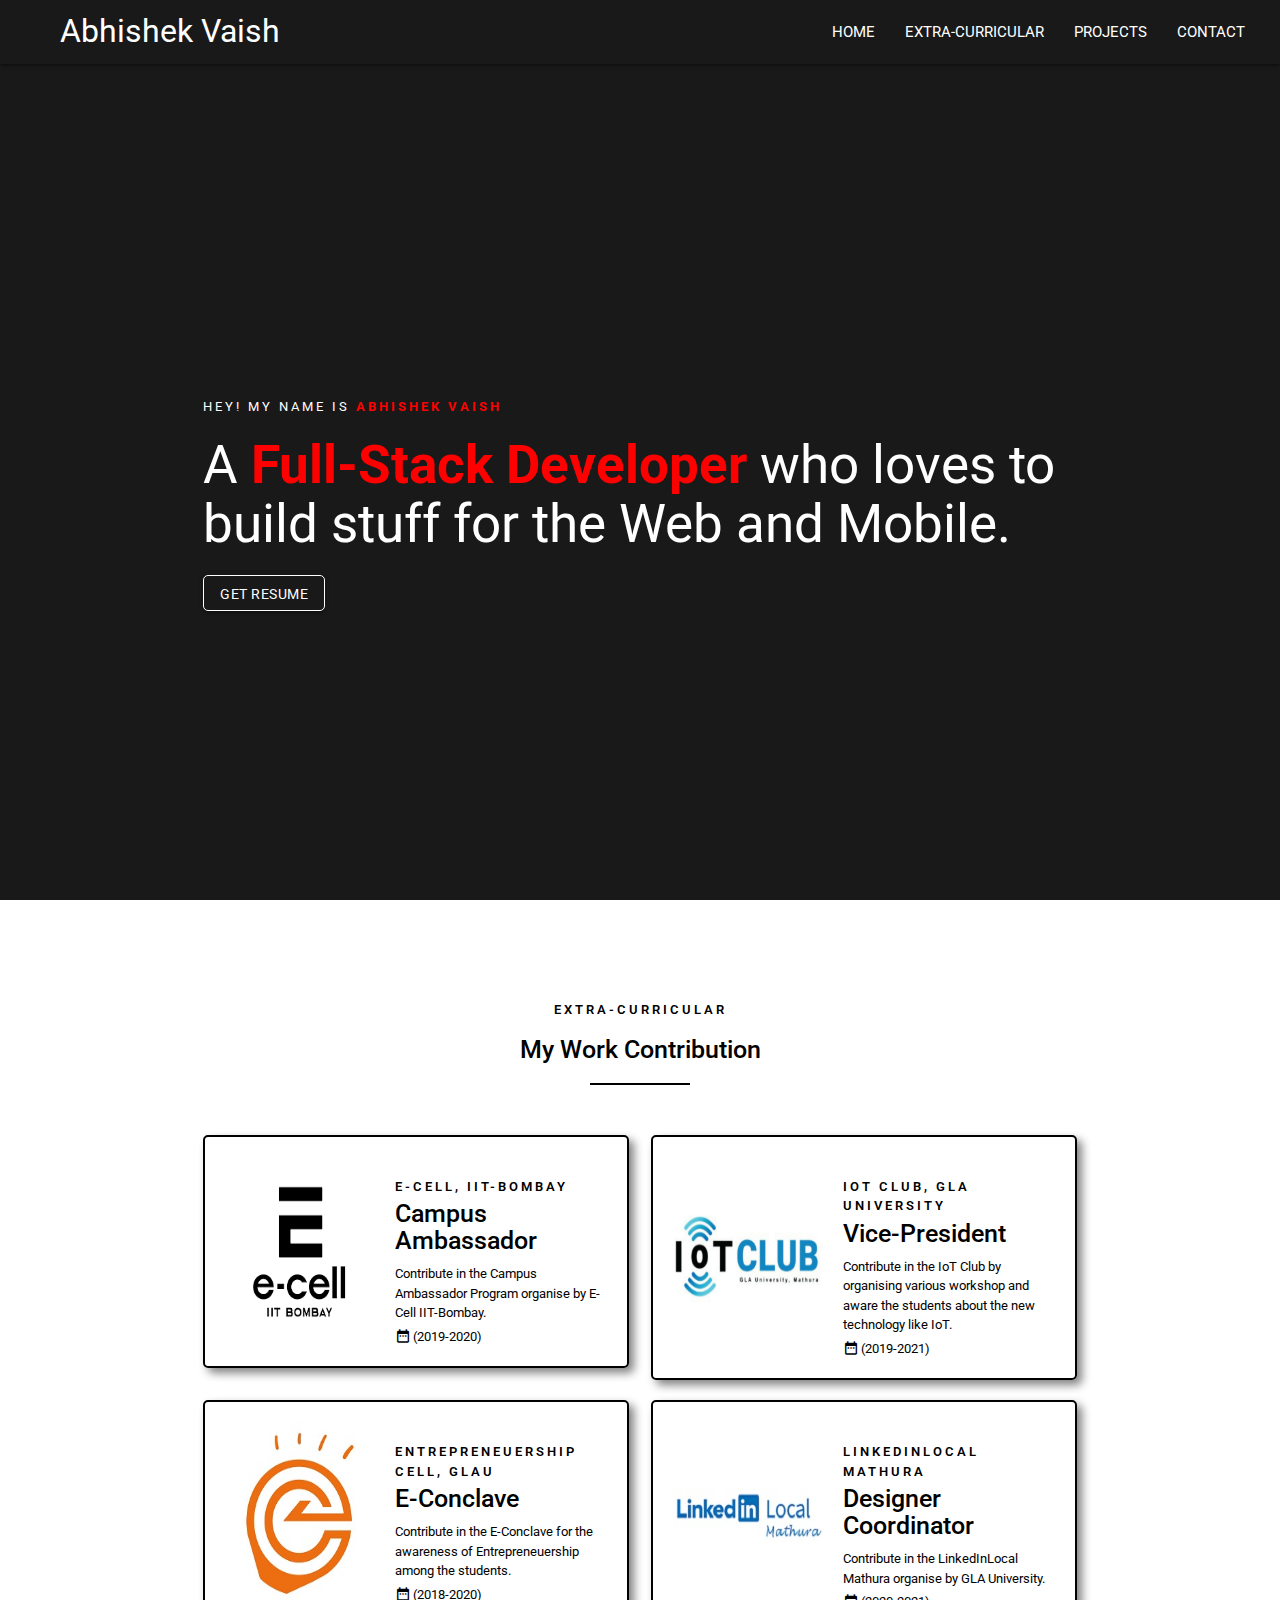
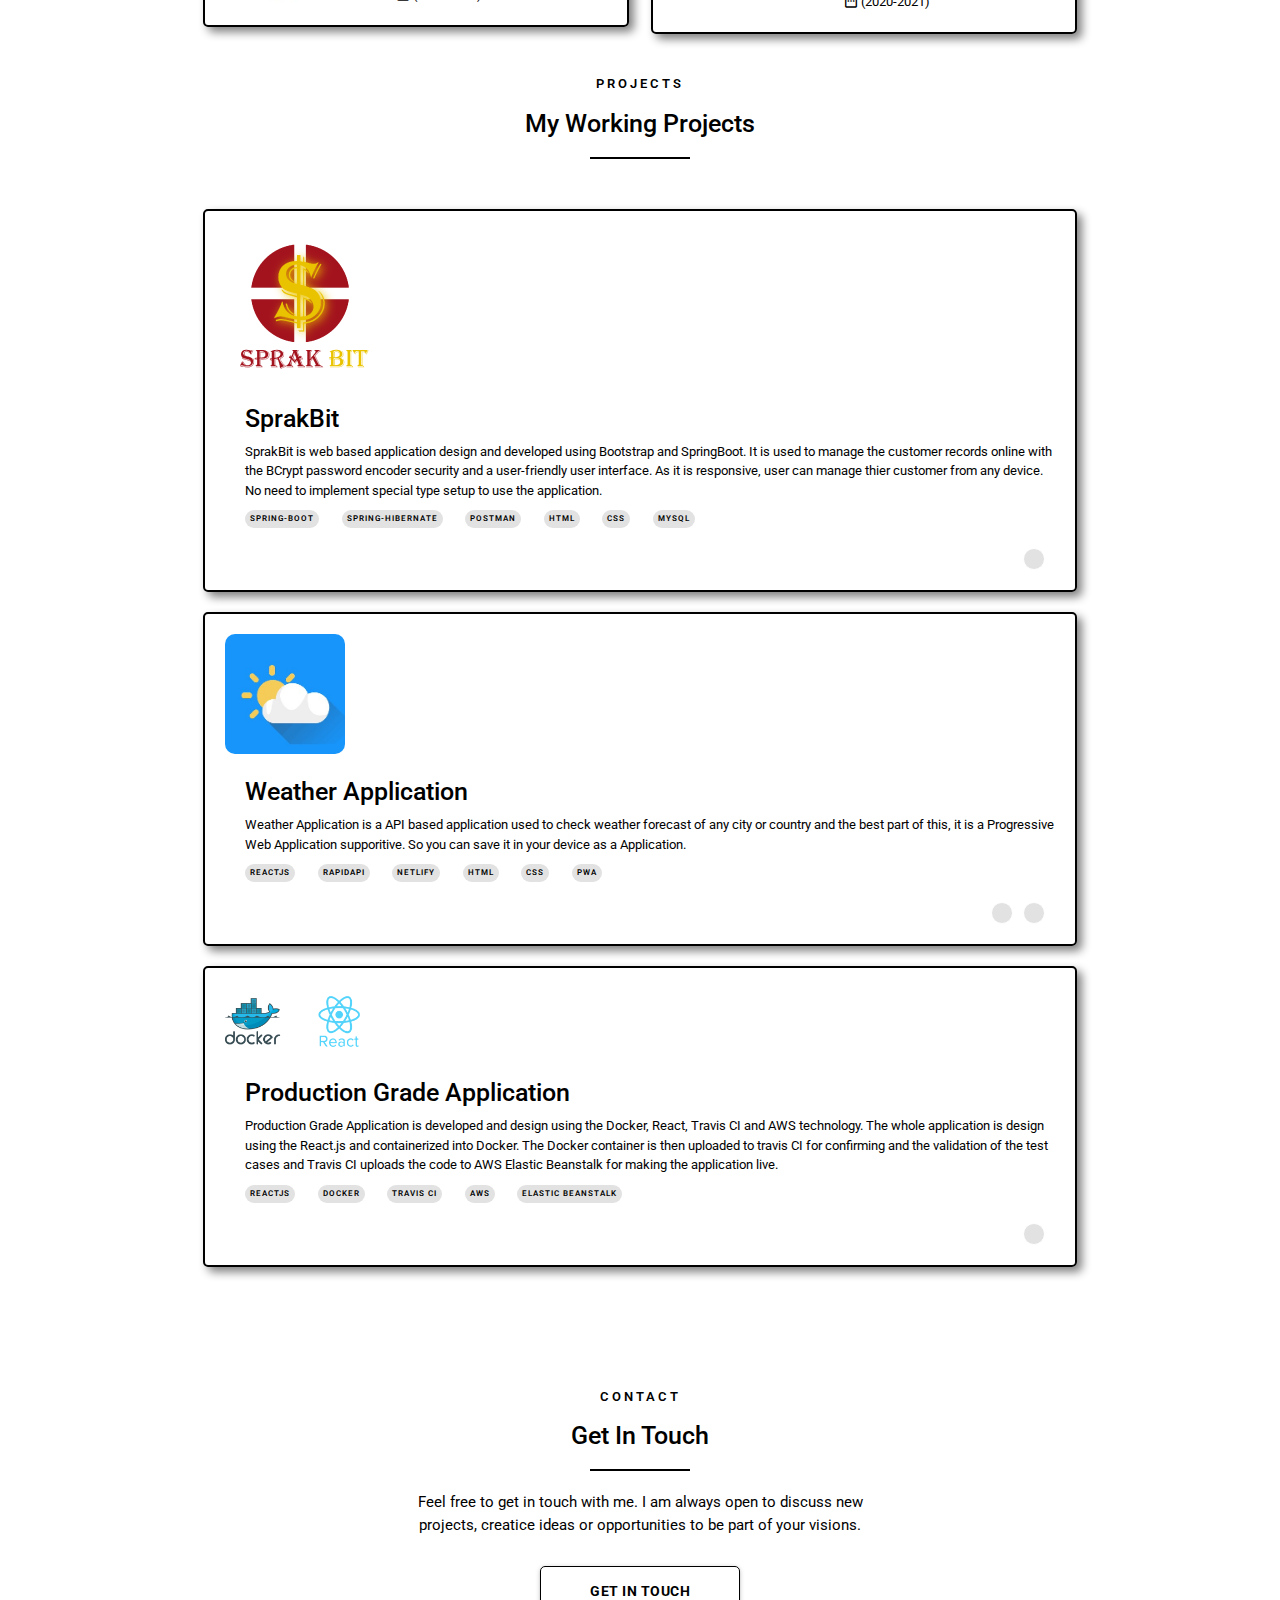
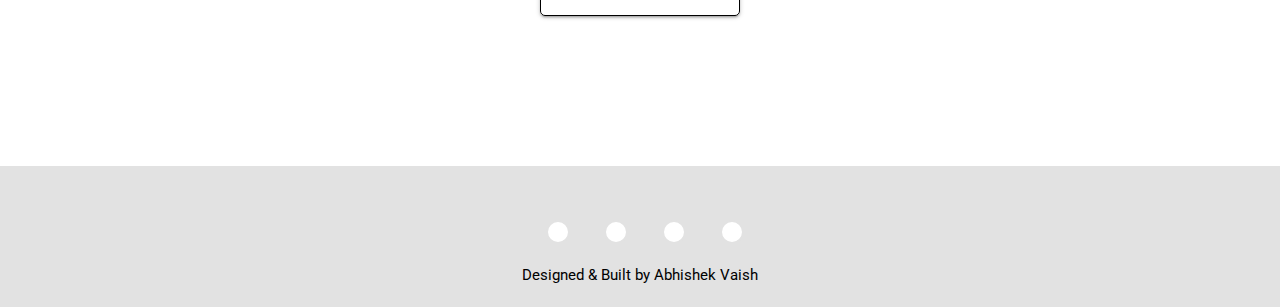
<file: index.htm>
<!DOCTYPE html>
  <html>
    <head>
      <!--Import Google Icon Font-->
      <link href="https://fonts.googleapis.com/icon?family=Material+Icons" rel="stylesheet">
      <link href="https://fonts.googleapis.com/css2?family=Roboto&display=swap" rel="stylesheet">
      <!-- Compiled and minified CSS -->
      <link rel="stylesheet" href="https://cdnjs.cloudflare.com/ajax/libs/materialize/1.0.0/css/materialize.min.css">
      <!--Let browser know website is optimized for mobile-->
      <meta name="viewport" content="width=device-width, initial-scale=1.0"/>
      <!-- Animate.css cdn -->
      <link rel="stylesheet" href="https://cdnjs.cloudflare.com/ajax/libs/animate.css/4.0.0/animate.min.css"/>
      <link rel="stylesheet" href="https://unpkg.com/aos@next/dist/aos.css" />

      <link rel="stylesheet" href="https://use.fontawesome.com/releases/v5.14.0/css/all.css" integrity="sha384-HzLeBuhoNPvSl5KYnjx0BT+WB0QEEqLprO+NBkkk5gbc67FTaL7XIGa2w1L0Xbgc" crossorigin="anonymous">
      <link type="text/css" rel="stylesheet" href="style.css">
      <title>Abhishek Vaish</title>
    </head>

    <body>
    <div id="main-page">
        <nav>
          <div class="nav-wrapper">
            <a href="#" class="brand-logo">Abhishek Vaish</a>
            <ul id="nav-mobile" class="right hide-on-med-and-down">
              <li><a href="#main">Home</a></li>
              <li><a href="#extra-curricular">Extra-Curricular</a></li>
              <li><a href="#projects">Projects</a></li>
              <li><a href="#contact">Contact</a></li>
            </ul>
          <a href="#" data-target="slide-out" class="sidenav-trigger"><i class="menu"><img src="/image/menu.svg"></i></a>
          </div>
        </nav>
        <ul id="slide-out" class="sidenav">
          <div class="topics">
            <li><a href="#main" ><i class="fas fa-home"></i>Home</a></li>
            <li><a href="#extra-curricular"><i class="fas fa-snowboarding"></i>Extra-Curricular</a></li>
            <li><a href="#projects"><i class="fas fa-project-diagram"></i>Projects</a></li>
            <li><a href="#contact"><i class="fas fa-address-book"></i>Contact</a></li>
            <!-- <li><a class="resume"><form method='get' action='https://github.com/abhishekv5055/abhishekv5055.github.io/raw/master/file/ABHISHEK%20VAISH.pdf'><i class="fas fa-file"></i>Get Resume</form></a></li> -->
          </div>
          <div class="side-footer">
            <div class="social-icons">
              <a href="https://www.github.com/abhishekv5055"><button class="github-f github fab fa-github"></button></a>
              <a href="https://www.linkedin.com/in/abhishek-vaish/"><button class="github-f linkedin fab fa-linkedin"></button></a>
              <a href="https://www.instagram.com/vaish.21/"><button class="github-f instagram fab fa-instagram"></button></a>
              <form action="mailto: abhishekv5055@gmail.com" method="POST" style="display: inline;">
                <button class="github-f email fas fa-envelope"></button>
              </form>
              <!-- <button class="github-f fab fa-github"></button> -->
            </div>
            <p style="color: black;">Designed with Materialize</p>
          </div>
        </ul>
      
      <div class="main">
        <div class="container content">
            <div class="row">
              <div class="col l12 m12 s12">
                <p>Hey! My Name is <span class="red-block">Abhishek Vaish</span></p>
                <h2>A <span class="red-block">Full-Stack Developer</span> who loves to build stuff for the Web and Mobile.</h2>
                <form type="get" action="https://github.com/abhishekv5055/abhishekv5055.github.io/raw/master/file/ABHISHEK%20VAISH.pdf">
                  <button type='submit' class="waves-effect waves-light btn">Get Resume</button>
                </form>
              </div>
            </div> 
        </div>
      </div>
    </div>

    <div id="extra-curricular">
      <div class="heading">
        <p>Extra-Curricular</p>
        <h5>My Work Contribution</h5>
        <div class="header"></div>
      </div>
      <div class="contribution container">
        <div class="row">
          <div class="col l6 s12">
            <div class="ecell-iit">
              <img src="image/download.png" alt="logo">
              <div class="content-ecell">
                <p class="organization">E-Cell, IIT-Bombay</p>
                <h5>Campus Ambassador</h5>
                <p class="details">Contribute in the Campus Ambassador Program organise by E-Cell IIT-Bombay.</p>
                <div class="date">
                  <i class="material-icons">date_range</i>
                  <p>(2019-2020)</p>
                </div>
              </div>
            </div>
          </div>

          <div class="col l6 s12">
            <div class="ecell-iit">
              <img src="image/PicsArt_07-24-04.51.44.jpg" alt="logo">
              <div class="content-ecell">
                <p class="organization">iot club, gla university</p>
                <h5>Vice-President</h5>
                <p class="details">Contribute in the IoT Club by organising various workshop and aware the students about the new technology like IoT.</p>
                <div class="date">
                  <i class="material-icons">date_range</i>
                  <p>(2019-2021)</p>
                </div>
              </div>
            </div>
          </div>

          <div class="col l6 s12">
            <div class="ecell-iit">
              <img src="image/PicsArt_07-24-05.16.49.jpg" alt="logo">
              <div class="content-ecell">
                <p class="organization">Entrepreneuership cell, glau</p>
                <h5>E-Conclave</h5>
                <p class="details">Contribute in the E-Conclave for the awareness of Entrepreneuership among the students.</p>
                <div class="date">
                  <i class="material-icons">date_range</i>
                  <p>(2018-2020)</p>
                </div>
              </div>
            </div>
          </div>
          <div class="col l6 s12">
            <div class="ecell-iit">
              <img src="image/PicsArt_07-24-04.46.25.jpg" alt="logo">
              <div class="content-ecell">
                <p class="organization">LinkedInLocal Mathura</p>
                <h5>Designer Coordinator</h5>
                <p class="details">Contribute in the LinkedInLocal Mathura organise by GLA University.</p>
                <div class="date">
                  <i class="material-icons">date_range</i>
                  <p>(2020-2021)</p>
                </div>
              </div>
            </div>
          </div>
        </div>
      </div>
    </div>

    <!-- <div id="extra-curricular">
      <div class="heading">
        <p>Education</p>
        <h5>My Alma-Matter and College</h5>
        <div class="header"></div>
      </div>
      <div class="contribution container">
        <div class="row">
          <div class="col l6 s12">
            <div class="gla-university">
              <img style="width: 150px" src="image/2355_logo.png" alt="logo">
              <div class="content-glau">
                <p class="organization-glau">GLA University, Mathura</p>
                <h6>Computer-Science & Engineering</h6>
                <p class="details">Specialization - IoT (IBM)</p>
                <div class="date">
                  <i class="material-icons">date_range</i>
                  <p>(2018-2022)</p>
                </div>
              </div>
            </div>
          </div>
          <div class="col l6 s12">
            <div class="gla-university">
              <img style="width: 150px" src="image/2355_logo.png" alt="logo">
              <div class="content-glau">
                <p class="organization-glau">DMA-III, Rampur</p>
                <h6>10<sup class="sup">th</sup> - 12<sup class="sup">th</sup></h6>
                <br>
                <div class="date">
                  <i class="material-icons">date_range</i>
                  <p>(2004-2018)</p>
                </div>
              </div>
            </div>
          </div>
        </div>
      </div>
    </div> -->


    <div id="projects">
      <div class="heading">
        <p>Projects</p>
        <h5>My Working Projects</h5>
        <div class="header"></div>
      </div>
      <div class="contribution container">
        <div class="row">
          <div class="col l12 s12">
            <div class="smart-bit">
              <img src="image/smartbit.png" alt="logo">
              <div class="content-ecell">
                <h5>SprakBit</h5>
                <p class="details">SprakBit is web based application design and developed using Bootstrap and SpringBoot. It is used to manage the customer records online with the BCrypt password encoder security and a user-friendly user interface. As it is responsive, user can manage thier customer from any device. No need to implement special type setup to use the application.</p>
                <div class="row">
                  <div class="col lg-4">
                    <div class="organization-project">
                      Spring-Boot
                    </div>
                  </div>
                  <div class="col lg-4">
                    <div class="organization-project">
                      Spring-Hibernate
                    </div>
                  </div>
                  <div class="col lg-4">
                    <div class="organization-project">
                       Postman 
                    </div>
                  </div>
                  <div class="col lg-6">
                    <div class="organization-project">
                      HTML
                    </div>
                  </div>
                  <div class="col lg-4">
                    <div class="organization-project">
                      CSS
                    </div>
                  </div>
                  <div class="col lg-4">
                    <div class="organization-project">
                      MYSQL
                    </div>
                  </div> 
                </div> 
                <div class="button">
                  <button class="github fab fa-github" onclick="window.location.href='https://github.com/abhishekv5055/SprakBit';"></button>
                </div>
              </div>
            </div>
          </div>
          <div class="col l12 s12">
            <div class="smart-bit">
              <img class="weather-app" style="width: 120px" src="image/images.jpg" alt="logo">
              <div class="content-ecell">
                <h5>Weather Application</h5>
                <p class="details">Weather Application is a API based application used to check weather forecast of any city or country and the best part of this, it is a Progressive Web Application supporitive. So you can save it in your device as a Application.</p>
                <div class="row">
                  <div class="col lg-4">
                    <div class="organization-project">
                      ReactJs
                    </div>
                  </div>
                  <div class="col lg-4">
                    <div class="organization-project">
                      RapidApi
                    </div>
                  </div>
                  <div class="col lg-4">
                    <div class="organization-project">
                       NEtlify 
                    </div>
                  </div>
                  <div class="col lg-6">
                    <div class="organization-project">
                      HTML
                    </div>
                  </div>
                  <div class="col lg-4">
                    <div class="organization-project">
                      CSS
                    </div>
                  </div>
                  <div class="col lg-4">
                    <div class="organization-project">
                      pwa
                    </div>
                  </div>
                </div> 
                <div class="button">
                  <button class="github fab fa-github" onclick="window.location.href='https://github.com/abhishekv5055/weather-application';"></button>
                  <button class="link fas fa-external-link-alt" onclick="window.location.href='https://modest-morse-43d5e8.netlify.app/';" ></button>
                </div>
              </div>
            </div>
          </div>
          <div class="col l12 s12">
            <div class="smart-bit">
              <img class="weather-app docker" src="image/docker.png" alt="logo">
              <div class="content-ecell">
                <h5>Production Grade Application</h5>
                <p class="details">Production Grade Application is developed and design using the Docker, React, Travis CI and AWS technology. The whole application is design using the React.js and containerized into Docker. The Docker container is then uploaded to travis CI for confirming and the validation of the test cases and Travis CI uploads the code to AWS Elastic Beanstalk for making the application live.</p>
                <div class="row">
                  <div class="col lg-4">
                    <div class="organization-project">
                      ReactJs
                    </div>
                  </div>
                  <div class="col lg-4">
                    <div class="organization-project">
                      Docker
                    </div>
                  </div>
                  <div class="col lg-4">
                    <div class="organization-project">
                       Travis CI
                    </div>
                  </div>
                  <div class="col lg-6">
                    <div class="organization-project">
                      AWS
                    </div>
                  </div>
                  <div class="col lg-4">
                    <div class="organization-project">
                      Elastic Beanstalk
                    </div>
                  </div>
                </div> 
                <div class="button">
                  <button class="github fab fa-github" onclick="window.location.href='https://github.com/abhishekv5055/docker-react';"></button>
                </div>
              </div>
            </div>
          </div>
        </div>
      </div>
    </div>


    <div id="contact">
      <div class="container">
        <div class="heading-contact">
          <p>Contact</p>
          <h5>Get In Touch</h5>
          <div class="header"></div>
        </div>
        <div class="contact-content">
          <div class="lines">
            <p>Feel free to get in touch with me. I am always open to discuss new projects, creatice ideas or opportunities to be part of your visions.</p>
          </div>
          <form action="mailto: abhishekv5055@gmail.com" method="POST">
            <button class="btn contact">Get in Touch</button>
          </form>
        </div>
      </div>



    </div>

    <footer>
      <div class="container">
        <div class="footer-content">
          <div class="social-icons">
            <a href="https://www.github.com/abhishekv5055"><button class="github-f github fab fa-github"></button></a>
            <a href="https://www.linkedin.com/in/abhishek-vaish/"><button class="github-f linkedin fab fa-linkedin"></button></a>
            <a href="https://www.instagram.com/vaish.21/"><button class="github-f instagram fab fa-instagram"></button></a>
            <form action="mailto: abhishekv5055@gmail.com" method="POST" style="display:inline">
              <button class="github-f email fas fa-envelope"></button>
            </form>
            <!-- <button class="github-f fab fa-github"></button> -->
          </div>
          <div class="copyright">
            <p>Designed & Built by Abhishek Vaish</p>
          </div>
        </div>
      </div>
    </footer>





      <script src = "//cdnjs.cloudflare.com/ajax/libs/jquery/3.5.1/jquery.min.js"></script>
      <script src="https://cdnjs.cloudflare.com/ajax/libs/materialize/1.0.0/js/materialize.min.js"></script>
      <script src="../js/material.js"></script>
    </body>
  </html>
</file>
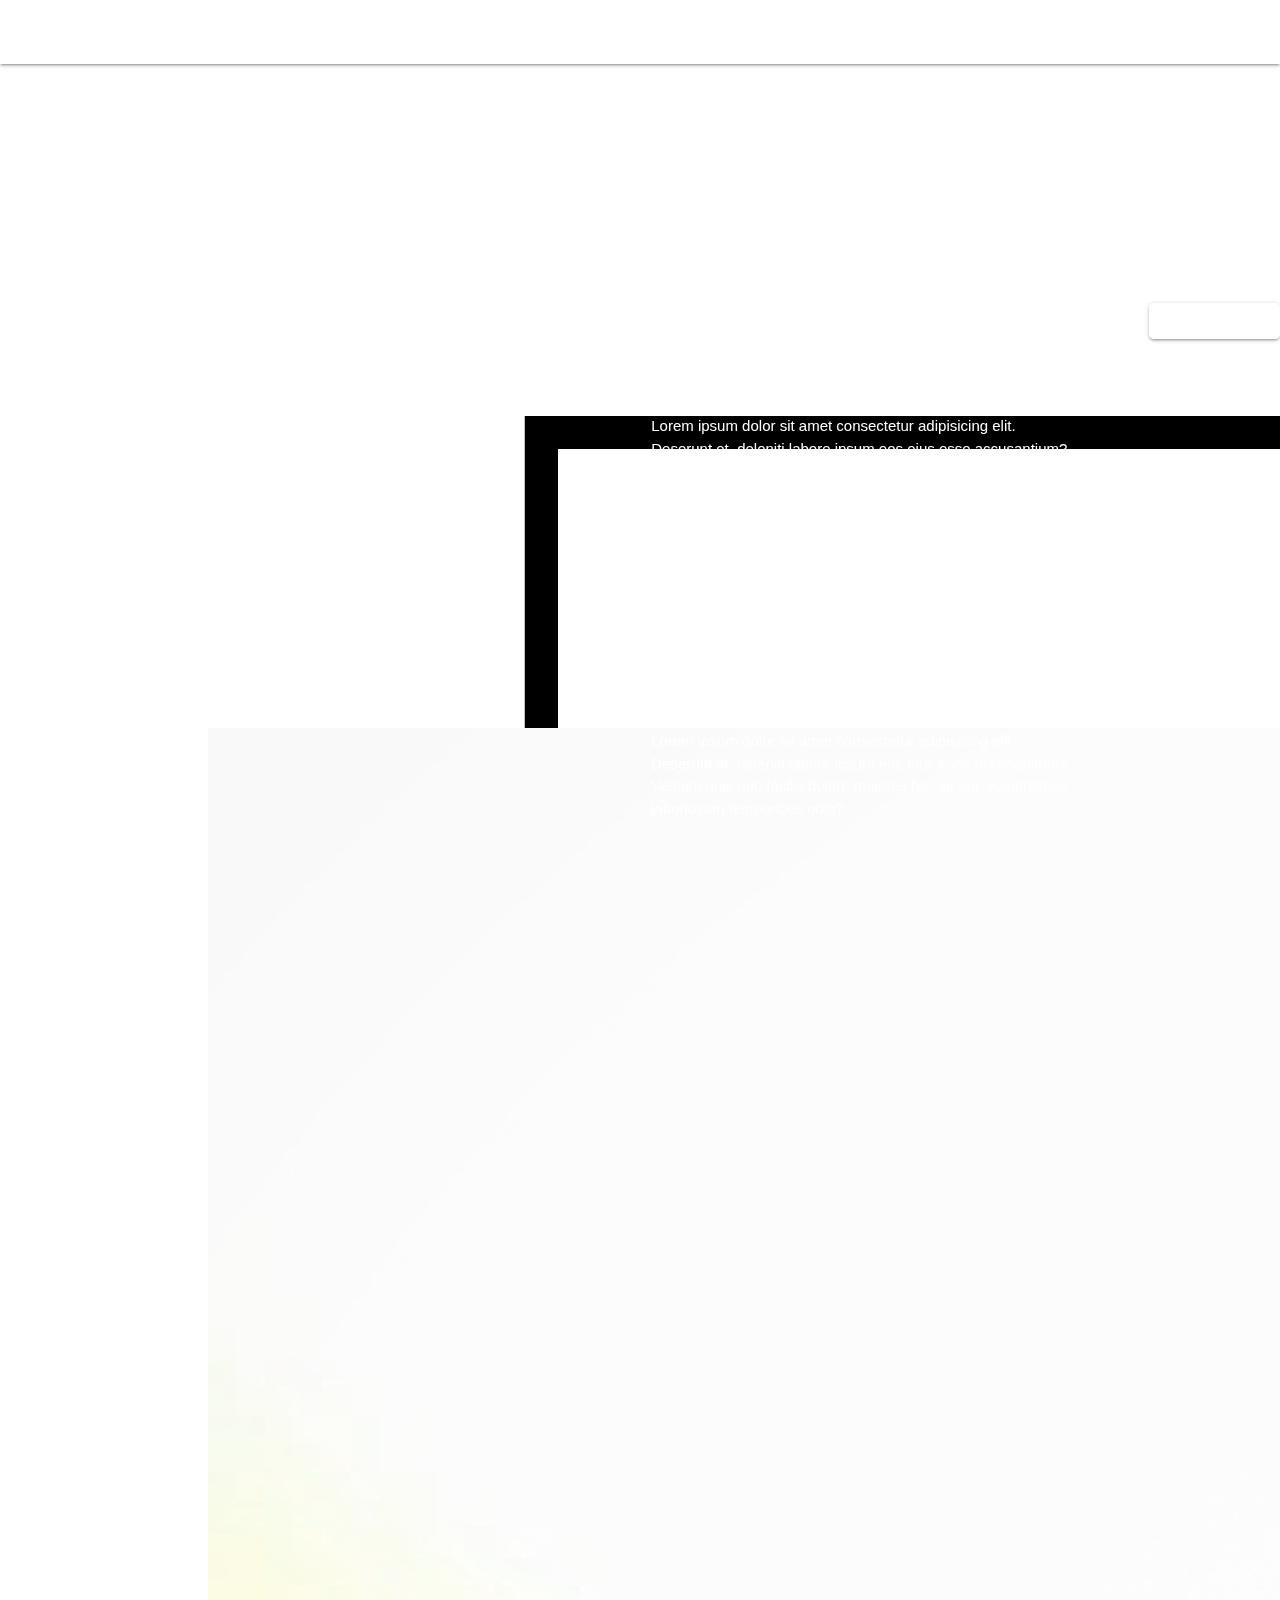
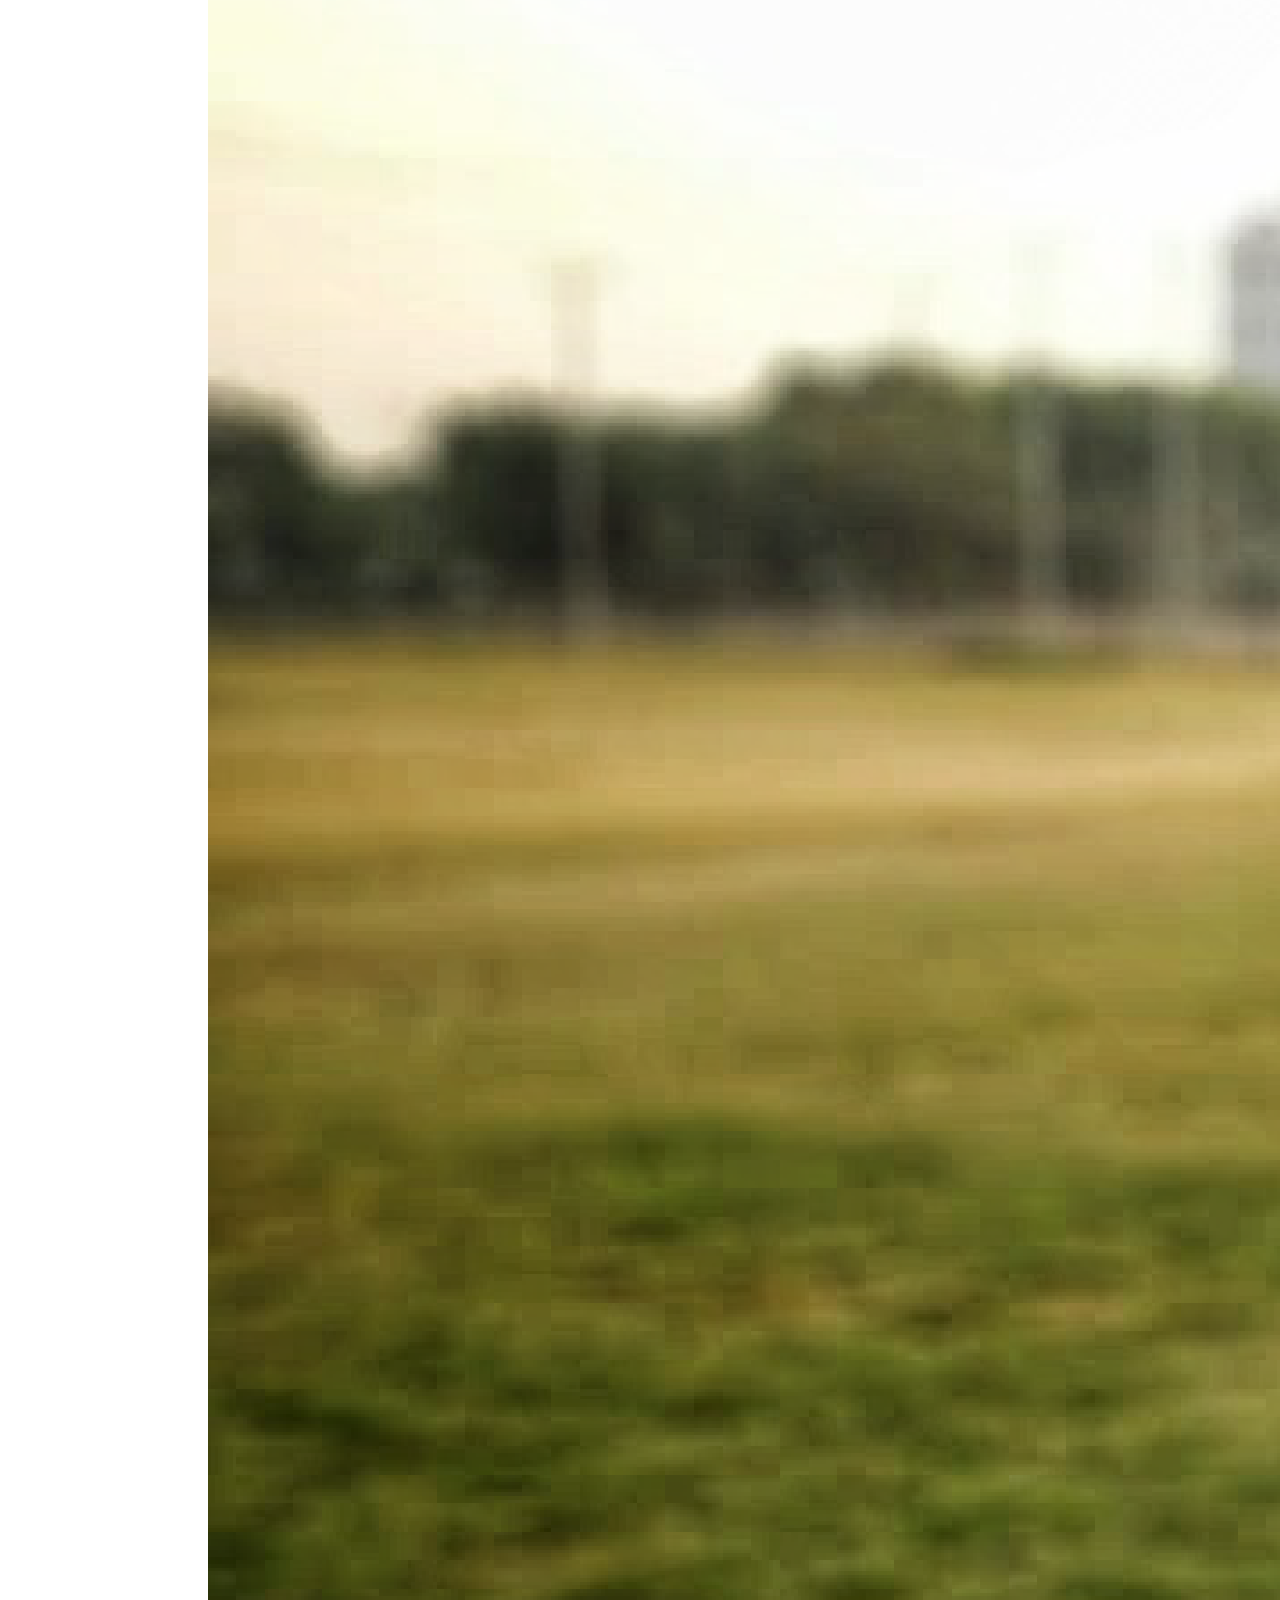
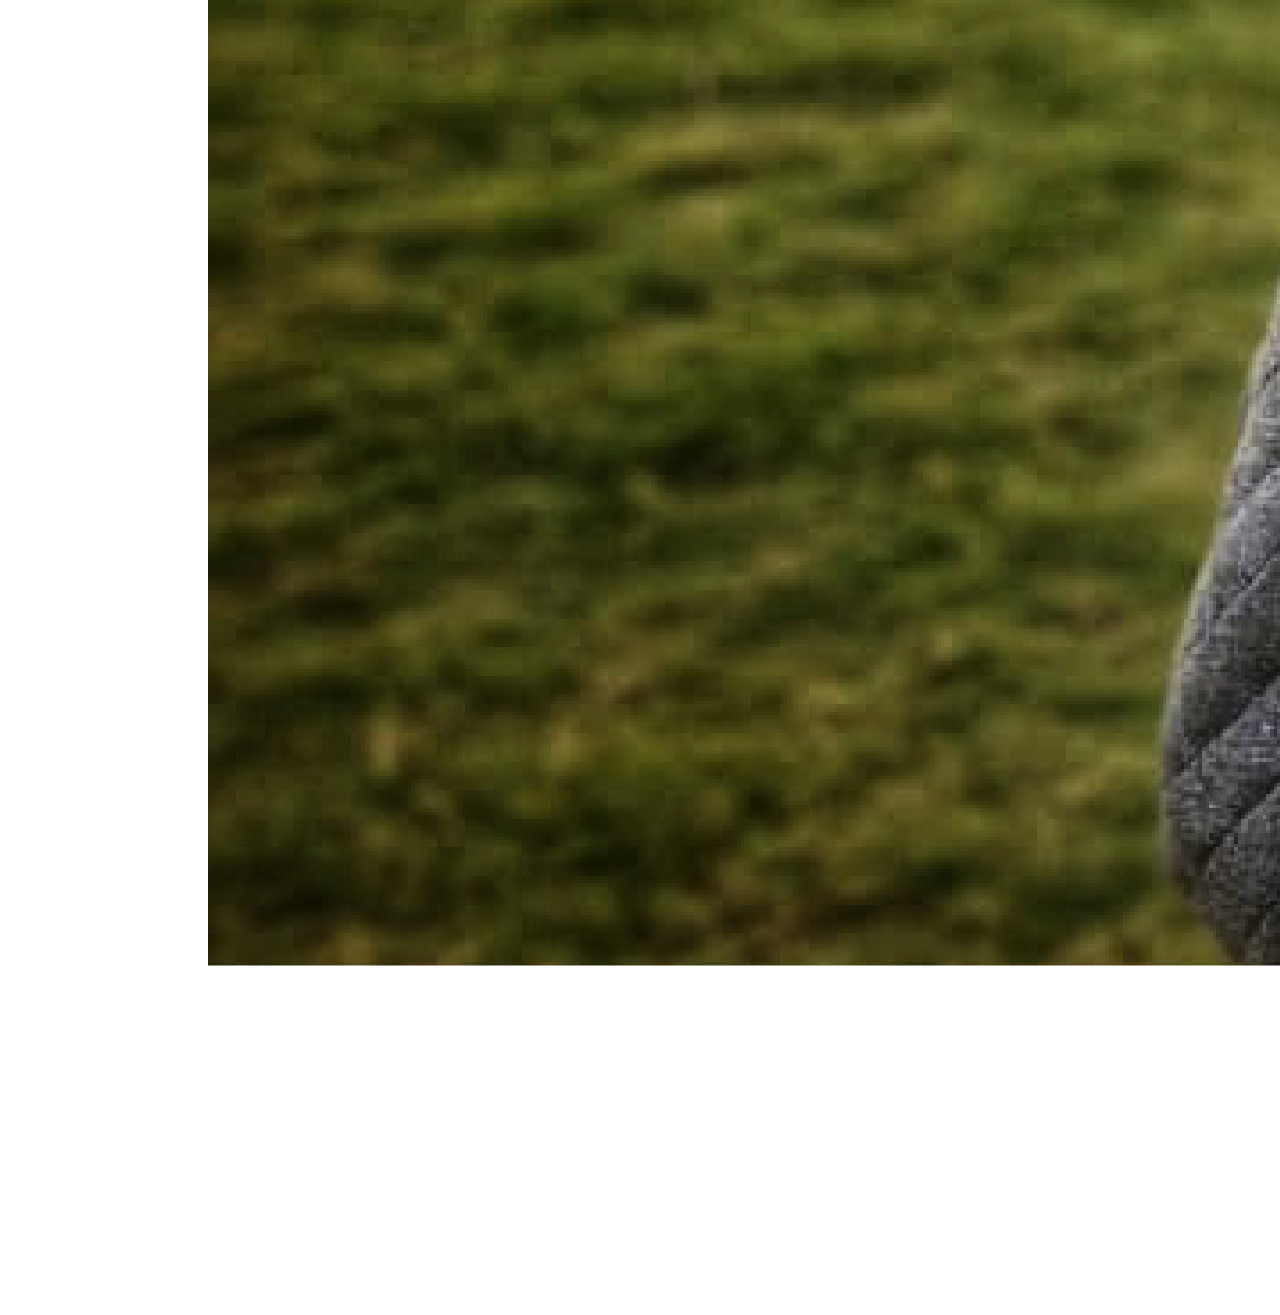
<file: index.html>
<!DOCTYPE html>
  <html>
    <head>
      <!--Import Google Icon Font-->
      <link href="https://fonts.googleapis.com/icon?family=Material+Icons" rel="stylesheet">
      <!-- Compiled and minified CSS -->
      <link rel="stylesheet" href="https://cdnjs.cloudflare.com/ajax/libs/materialize/1.0.0/css/materialize.min.css">
      <!--Let browser know website is optimized for mobile-->
      <meta name="viewport" content="width=device-width, initial-scale=1.0"/>
      <!-- Animate.css cdn -->
      <link rel="stylesheet" href="https://cdnjs.cloudflare.com/ajax/libs/animate.css/4.0.0/animate.min.css"/>
      <link rel="stylesheet" href="https://unpkg.com/aos@next/dist/aos.css" />

      <link type="text/css" rel="stylesheet" href="style.css">
    </head>

    <body>

      
      
    <header>
      <nav>
        <div class="nav-wrapper white">
          <a href="#" class="brand-logo" style="font-size: 18pt;">Abhishek Vaish</a>
          <ul id="nav-mobile" class="right hide-on-med-and-down">
            <li><a href="#home-page">Home</a></li>
            <li><a href="#about-page">About</a></li>
            <li><a href="#experience-page">Experience</a></li>
            <li><a href="#">Project</a></li>
            <li><a href="#">Tools</a></li>
            <li><a href="#">Contact</a></li>
          </ul>
          <a href="#" data-target="slide-out" class="sidenav-trigger"><i class="material-icons">menu</i></a>
        </div>
      </nav>
      <ul id="slide-out" class="sidenav">
        <li><a href="#home-page">Home</a></li>
        <li><a href="#about-page">About</a></li>
        <li><a href="#experience-page">Experience</a></li>
        <li><a href="#">Skills</a></li>
        <li><a href="#">Tools</a></li>
        <li><a href="#">Contact</a></li>
        <li><a href="#">Get Resume</a></li>
      </ul>
      <div id="home-page">
        <div class="main-page">
          <div class="logo">
            <img class="animate__animated animate__fadeInDown logo-image" src="./image/logo.png">
          </div>
          <div class="content">
            <h4 class="animate__animated animate__zoomIn">Hey!! I'm Abhishek Vaish.</h4>
            <div class="container">
              <p>Lorem ipsum dolor sit amet consectetur adipisicing elit. Veniam quia accusamus incidunt. Ipsam aliquid autem ullam natus cum magnam excepturi incidunt necessitatibus expedita recusandae, iusto in quos numquam aliquam quis!</p>
            </div>
          </div>
          <div class="button">
            <a class="waves-effect waves-light btn">Get Resume</a>
          </div>
        </div>
      </div>
    </header>

  <div id="about-page">
    <div class="container" data-aos="fade-right" data-aos-duration="2000">
      <div class="heading">
        <h4>About</h4>
        <div class="rectangle"></div>
      </div>
      <div class="row about-block">
        <div class="col l6 s12 center about-profile">
          <img class="profile" src="./image/profile.png">
        </div>
        <div class="col l6 s12">
          <div class="about-content">
            <p>
              Lorem ipsum dolor sit amet consectetur adipisicing elit. Deserunt et, deleniti labore ipsum eos eius esse accusantium? Veniam quis quo facilis dolore maiores hic, sit aut, voluptatibus laboriosam temporibus odio?
              Lorem ipsum dolor sit amet consectetur adipisicing elit. Deserunt et, deleniti labore ipsum eos eius esse accusantium? Veniam quis quo facilis dolore maiores hic, sit aut, voluptatibus laboriosam temporibus odio?
              Lorem ipsum dolor sit amet consectetur adipisicing elit. Deserunt et, deleniti labore ipsum eos eius esse accusantium? Veniam quis quo facilis dolore maiores hic, sit aut, voluptatibus laboriosam temporibus odio?
              Lorem ipsum dolor sit amet consectetur adipisicing elit. Deserunt et, deleniti labore ipsum eos eius esse accusantium? Veniam quis quo facilis dolore maiores hic, sit aut, voluptatibus laboriosam temporibus odio?
              Lorem ipsum dolor sit amet consectetur adipisicing elit. Deserunt et, deleniti labore ipsum eos eius esse accusantium? Veniam quis quo facilis dolore maiores hic, sit aut, voluptatibus laboriosam temporibus odio?
            </p>
          </div>
        </div>
       
      </div>
    </div>
  </div>


  <div id="experience-page">
    <div class="container" data-aos="fade-right" data-aos-duration="2000">
      <div class="heading">
        <h4>Experience</h4>
        <div class="rectangle"></div>
      </div>
      <div class="row">
        <div class="col l4 s12">
          <div class="ecell-iit">
            <div class="ecell-iit-logo">
              <img src="./image/download.png">
            </div>
            <div class="ecell-iit-heading">
              <h5>Campus Amabassdor</h5>
              <h6>E-Cell, IIT-Bombay</h6>
              <p>(2019-2020)</p>
            </div>
          </div>
        </div>
          <div class="col l4 s12">
            <div class="ecell-iit">
              <div class="ecell-iit-logo">
                <img src="./image/download.png">
              </div>
              <div class="ecell-iit-heading">
                <h5>Campus Amabassdor</h5>
                <h6>E-Cell, IIT-Bombay</h6>
                <p>(2019-2020)</p>
              </div>
            </div>
          </div>
          <div class="col l4 s12">
            <div class="ecell-iit">
              <div class="ecell-iit-logo">
                <img src="./image/download.png">
              </div>
              <div class="ecell-iit-heading">
                <h5>Campus Amabassdor</h5>
                <h6>E-Cell, IIT-Bombay</h6>
                <p>(2019-2020)</p>
              </div>
            </div>
          </div>
        </div>
      </div>
    </div>
  </div>






  <script src="https://unpkg.com/aos@next/dist/aos.js"></script>
  <script>
    AOS.init();
  </script>

      <script src = "//cdnjs.cloudflare.com/ajax/libs/jquery/3.5.1/jquery.min.js"></script>
      <script src="https://cdnjs.cloudflare.com/ajax/libs/materialize/1.0.0/js/materialize.min.js"></script>
      <script src="../js/material.js"></script>
    </body>
  </html>
</file>
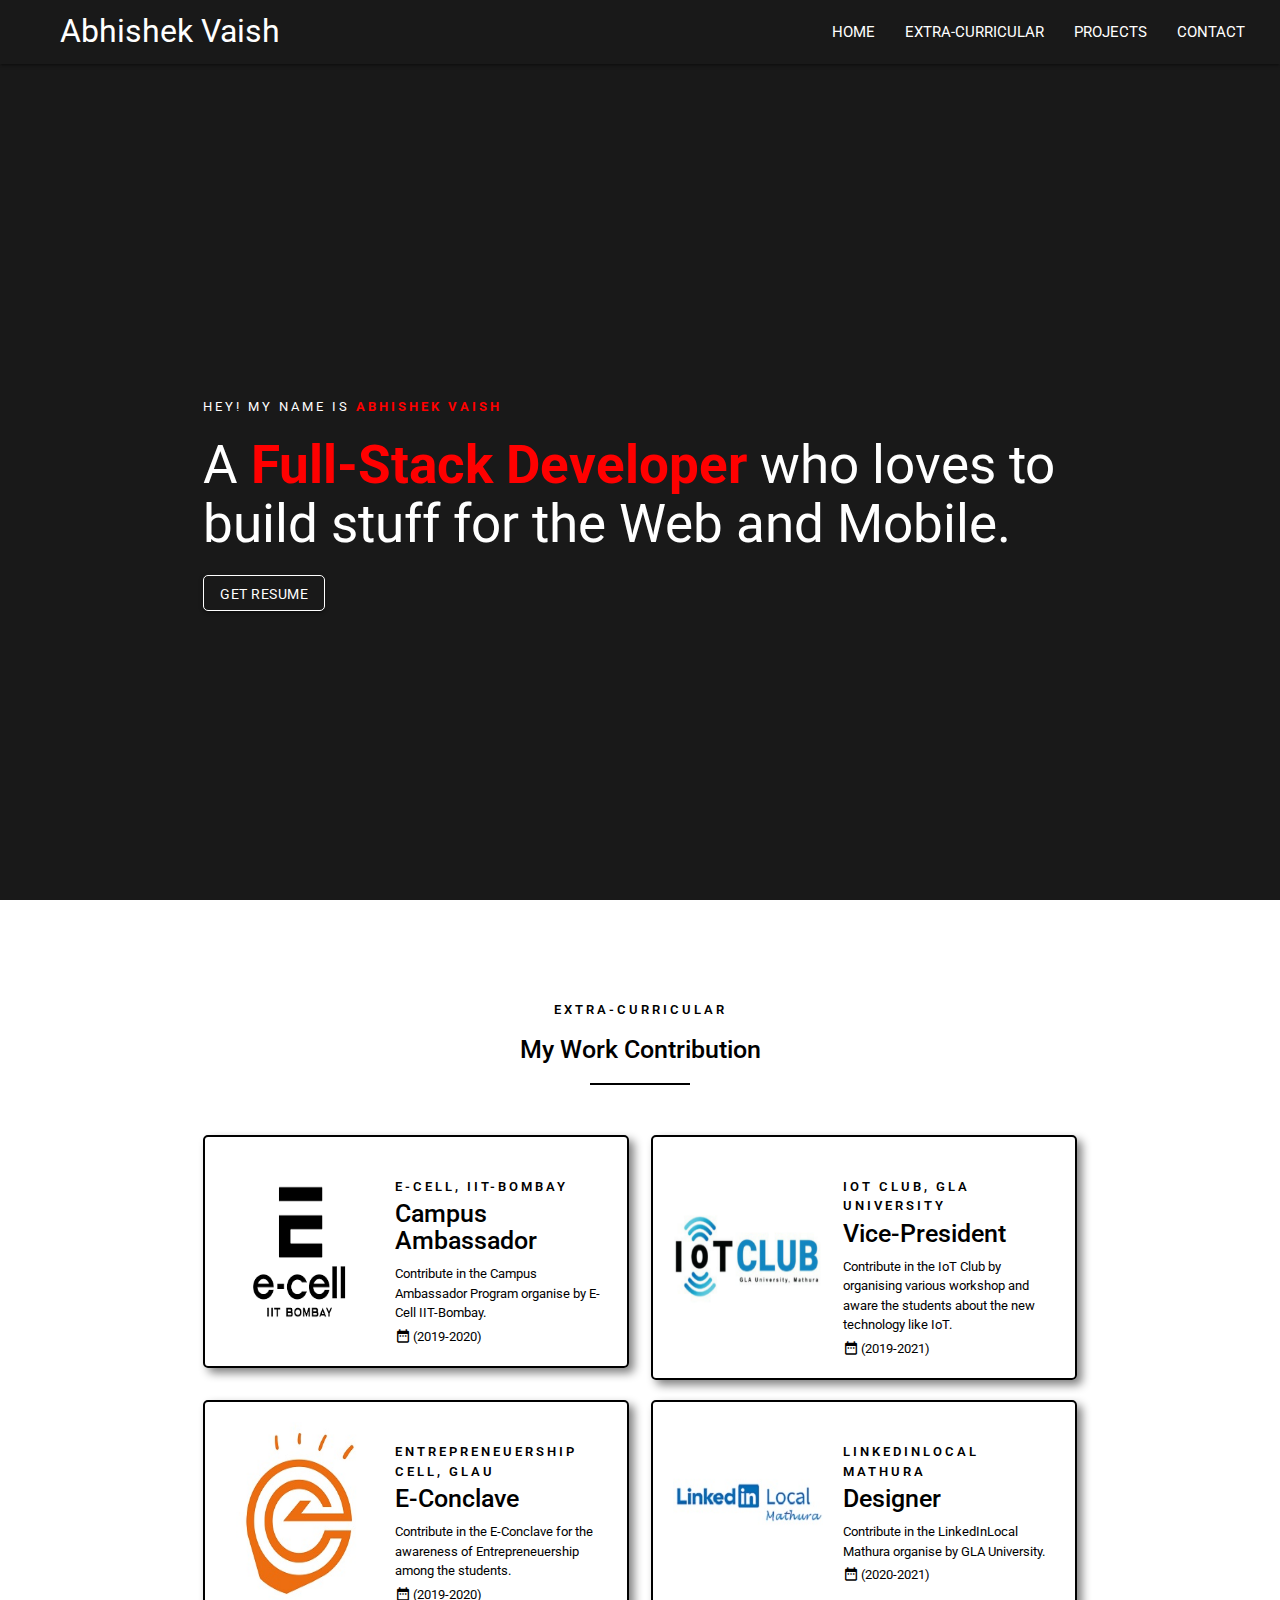
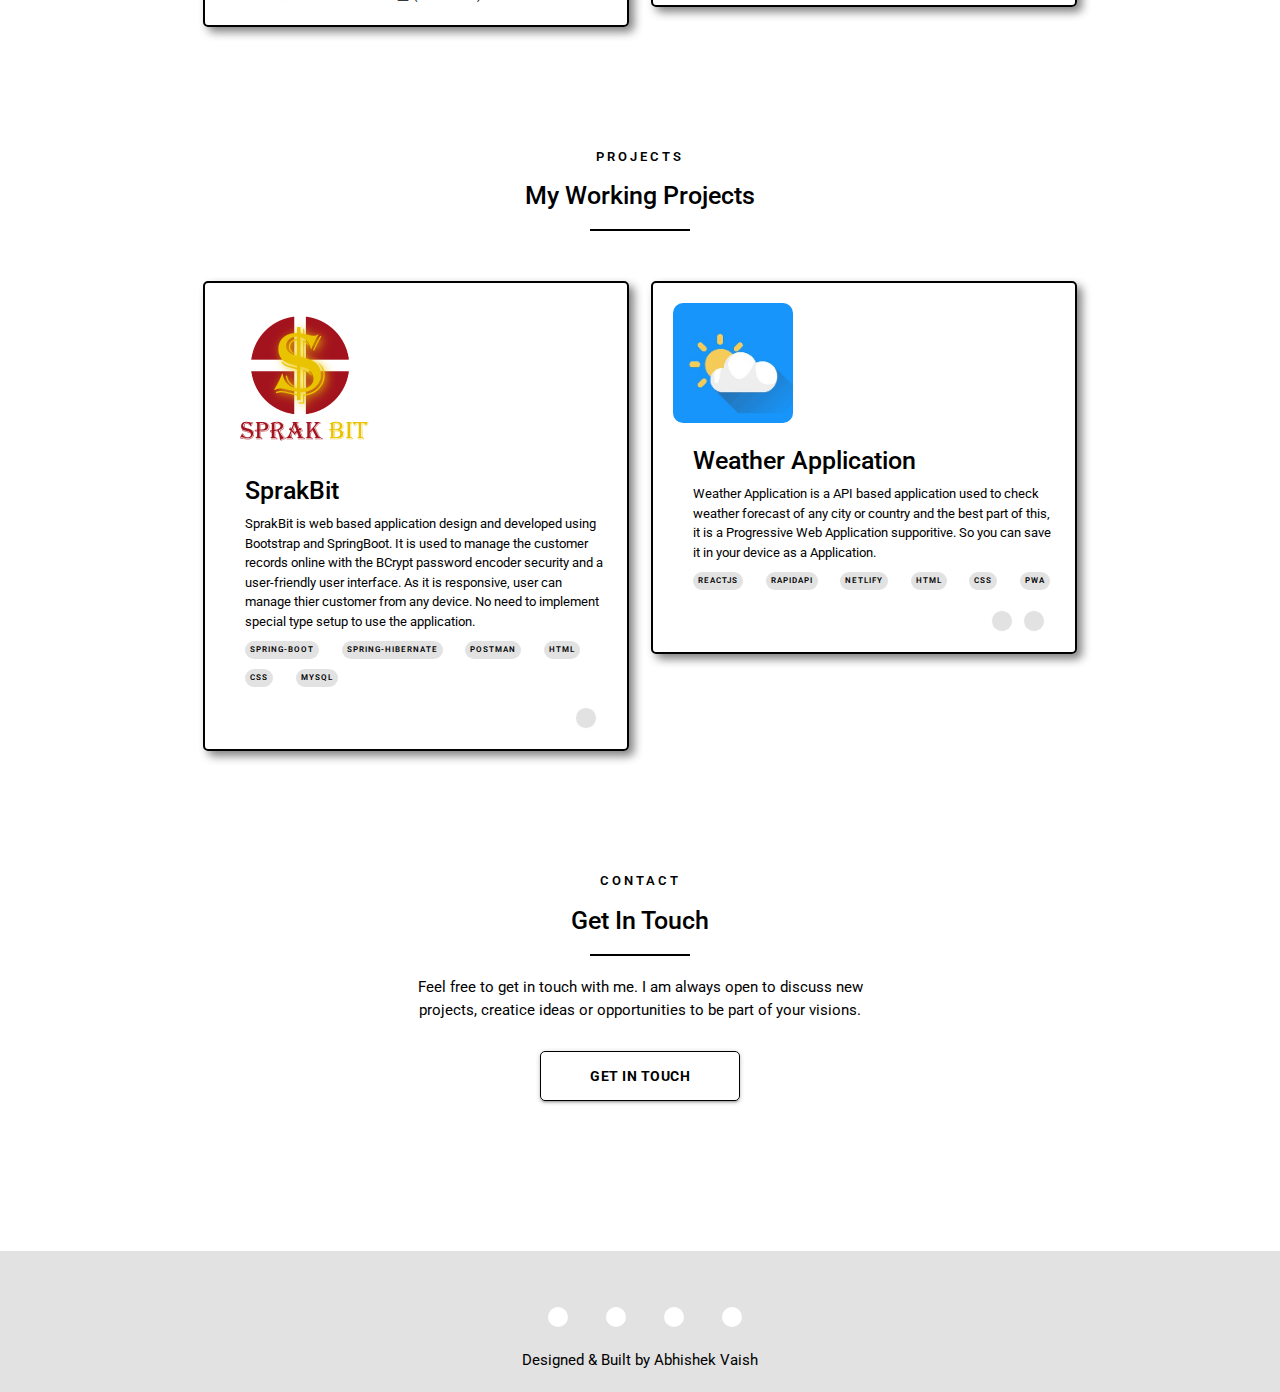
<file: home.htm>
<!DOCTYPE html>
  <html>
    <head>
      <!--Import Google Icon Font-->
      <link href="https://fonts.googleapis.com/icon?family=Material+Icons" rel="stylesheet">
      <link href="https://fonts.googleapis.com/css2?family=Roboto&display=swap" rel="stylesheet">
      <!-- Compiled and minified CSS -->
      <link rel="stylesheet" href="https://cdnjs.cloudflare.com/ajax/libs/materialize/1.0.0/css/materialize.min.css">
      <!--Let browser know website is optimized for mobile-->
      <meta name="viewport" content="width=device-width, initial-scale=1.0"/>
      <!-- Animate.css cdn -->
      <link rel="stylesheet" href="https://cdnjs.cloudflare.com/ajax/libs/animate.css/4.0.0/animate.min.css"/>
      <link rel="stylesheet" href="https://unpkg.com/aos@next/dist/aos.css" />

      <link rel="stylesheet" href="https://use.fontawesome.com/releases/v5.14.0/css/all.css" integrity="sha384-HzLeBuhoNPvSl5KYnjx0BT+WB0QEEqLprO+NBkkk5gbc67FTaL7XIGa2w1L0Xbgc" crossorigin="anonymous">
      <link type="text/css" rel="stylesheet" href="style.css">
      <title>Abhishek Vaish</title>
    </head>

    <body>
    <div id="main-page">
        <nav>
          <div class="nav-wrapper">
            <a href="#" class="brand-logo">Abhishek Vaish</a>
            <ul id="nav-mobile" class="right hide-on-med-and-down">
              <li><a href="sass.html">Home</a></li>
              <li><a href="badges.html">Extra-Curricular</a></li>
              <li><a href="collapsible.html">Projects</a></li>
              <li><a href="collapsible.html">Contact</a></li>
            </ul>
          <a href="#" data-target="slide-out" class="sidenav-trigger"><i class="menu"><img src="/image/menu.svg"></i></a>
          </div>
        </nav>
        <ul id="slide-out" class="sidenav">
          <div class="topics">
            <li><a href="#main" ><i class="fas fa-home"></i>Home</a></li>
            <li><a href="#!"><i class="fas fa-snowboarding"></i>Extra-Curricular</a></li>
            <li><a href="#!"><i class="fas fa-project-diagram"></i>Projects</a></li>
            <li><a href="#!"><i class="fas fa-address-book"></i>Contact</a></li>
            <li><a href="#!"><i class="fas fa-file"></i>Get Resume</a></li>
          </div>
          <div class="side-footer">
            <div class="social-icons">
              <button class="github-f github fab fa-github"></button>
              <button class="github-f linkedin fab fa-linkedin"></button>
              <button class="github-f instagram fab fa-instagram"></button>
              <button class="github-f email fas fa-envelope"></button>
              <!-- <button class="github-f fab fa-github"></button> -->
            </div>
            <p style="color: black;">Designed with Materialize</p>
          </div>
        </ul>
      
      <div class="main">
        <div class="container content">
            <div class="row">
              <div class="col l12 m12 s12">
                <p>Hey! My Name is <span class="red-block">Abhishek Vaish</span></p>
                <h2>A <span class="red-block">Full-Stack Developer</span> who loves to build stuff for the Web and Mobile.</h2>
                <a class="waves-effect waves-light btn">Get Resume</a>
              </div>
            </div> 
        </div>
      </div>
    </div>

    <div id="extra-curricular">
      <div class="heading">
        <p>Extra-Curricular</p>
        <h5>My Work Contribution</h5>
        <div class="header"></div>
      </div>
      <div class="contribution container">
        <div class="row">
          <div class="col l6 s12">
            <div class="ecell-iit">
              <img src="image/download.png" alt="logo">
              <div class="content-ecell">
                <p class="organization">E-Cell, IIT-Bombay</p>
                <h5>Campus Ambassador</h5>
                <p class="details">Contribute in the Campus Ambassador Program organise by E-Cell IIT-Bombay.</p>
                <div class="date">
                  <i class="material-icons">date_range</i>
                  <p>(2019-2020)</p>
                </div>
              </div>
            </div>
          </div>

          <div class="col l6 s12">
            <div class="ecell-iit">
              <img src="image/PicsArt_07-24-04.51.44.jpg" alt="logo">
              <div class="content-ecell">
                <p class="organization">iot club, gla university</p>
                <h5>Vice-President</h5>
                <p class="details">Contribute in the IoT Club by organising various workshop and aware the students about the new technology like IoT.</p>
                <div class="date">
                  <i class="material-icons">date_range</i>
                  <p>(2019-2021)</p>
                </div>
              </div>
            </div>
          </div>

          <div class="col l6 s12">
            <div class="ecell-iit">
              <img src="image/PicsArt_07-24-05.16.49.jpg" alt="logo">
              <div class="content-ecell">
                <p class="organization">Entrepreneuership cell, glau</p>
                <h5>E-Conclave</h5>
                <p class="details">Contribute in the E-Conclave for the awareness of Entrepreneuership among the students.</p>
                <div class="date">
                  <i class="material-icons">date_range</i>
                  <p>(2019-2020)</p>
                </div>
              </div>
            </div>
          </div>
          <div class="col l6 s12">
            <div class="ecell-iit">
              <img src="image/PicsArt_07-24-04.46.25.jpg" alt="logo">
              <div class="content-ecell">
                <p class="organization">LinkedInLocal Mathura</p>
                <h5>Designer</h5>
                <p class="details">Contribute in the LinkedInLocal Mathura organise by GLA University.</p>
                <div class="date">
                  <i class="material-icons">date_range</i>
                  <p>(2020-2021)</p>
                </div>
              </div>
            </div>
          </div>
        </div>
      </div>
    </div>

    <!-- <div id="extra-curricular">
      <div class="heading">
        <p>Education</p>
        <h5>My Alma-Matter and College</h5>
        <div class="header"></div>
      </div>
      <div class="contribution container">
        <div class="row">
          <div class="col l6 s12">
            <div class="gla-university">
              <img style="width: 150px" src="image/2355_logo.png" alt="logo">
              <div class="content-glau">
                <p class="organization-glau">GLA University, Mathura</p>
                <h6>Computer-Science & Engineering</h6>
                <p class="details">Specialization - IoT (IBM)</p>
                <div class="date">
                  <i class="material-icons">date_range</i>
                  <p>(2018-2022)</p>
                </div>
              </div>
            </div>
          </div>
          <div class="col l6 s12">
            <div class="gla-university">
              <img style="width: 150px" src="image/2355_logo.png" alt="logo">
              <div class="content-glau">
                <p class="organization-glau">DMA-III, Rampur</p>
                <h6>10<sup class="sup">th</sup> - 12<sup class="sup">th</sup></h6>
                <br>
                <div class="date">
                  <i class="material-icons">date_range</i>
                  <p>(2004-2018)</p>
                </div>
              </div>
            </div>
          </div>
        </div>
      </div>
    </div> -->


    <div id="extra-curricular">
      <div class="heading">
        <p>Projects</p>
        <h5>My Working Projects</h5>
        <div class="header"></div>
      </div>
      <div class="contribution container">
        <div class="row">
          <div class="col l6 s12">
            <div class="smart-bit">
              <img src="image/smartbit.png" alt="logo">
              <div class="content-ecell">
                <h5>SprakBit</h5>
                <p class="details">SprakBit is web based application design and developed using Bootstrap and SpringBoot. It is used to manage the customer records online with the BCrypt password encoder security and a user-friendly user interface. As it is responsive, user can manage thier customer from any device. No need to implement special type setup to use the application.</p>
                <div class="row">
                  <div class="col lg-4">
                    <div class="organization-project">
                      Spring-Boot
                    </div>
                  </div>
                  <div class="col lg-4">
                    <div class="organization-project">
                      Spring-Hibernate
                    </div>
                  </div>
                  <div class="col lg-4">
                    <div class="organization-project">
                       Postman 
                    </div>
                  </div>
                  <div class="col lg-6">
                    <div class="organization-project">
                      HTML
                    </div>
                  </div>
                  <div class="col lg-4">
                    <div class="organization-project">
                      CSS
                    </div>
                  </div>
                  <div class="col lg-4">
                    <div class="organization-project">
                      MYSQL
                    </div>
                  </div> 
                </div> 
                <div class="button">
                  <button class="github fab fa-github" onclick="window.location.href='https://github.com/abhishekv5055/SprakBit';"></button>
                </div>
              </div>
            </div>
          </div>
          <div class="col l6 s12">
            <div class="smart-bit">
              <img class="weather-app" style="width: 120px" src="image/images.jpg" alt="logo">
              <div class="content-ecell">
                <h5>Weather Application</h5>
                <p class="details">Weather Application is a API based application used to check weather forecast of any city or country and the best part of this, it is a Progressive Web Application supporitive. So you can save it in your device as a Application.</p>
                <div class="row">
                  <div class="col lg-4">
                    <div class="organization-project">
                      ReactJs
                    </div>
                  </div>
                  <div class="col lg-4">
                    <div class="organization-project">
                      RapidApi
                    </div>
                  </div>
                  <div class="col lg-4">
                    <div class="organization-project">
                       NEtlify 
                    </div>
                  </div>
                  <div class="col lg-6">
                    <div class="organization-project">
                      HTML
                    </div>
                  </div>
                  <div class="col lg-4">
                    <div class="organization-project">
                      CSS
                    </div>
                  </div>
                  <div class="col lg-4">
                    <div class="organization-project">
                      pwa
                    </div>
                  </div>
                </div> 
                <div class="button">
                  <button class="github fab fa-github" onclick="window.location.href='https://github.com/abhishekv5055/weather-application';"></button>
                  <button class="link fas fa-external-link-alt" onclick="window.location.href='https://modest-morse-43d5e8.netlify.app/';" ></button>
                </div>
              </div>
            </div>
          </div>
        </div>
      </div>
    </div>


    <div id="contact">
      <div class="container">
        <div class="heading-contact">
          <p>Contact</p>
          <h5>Get In Touch</h5>
          <div class="header"></div>
        </div>
        <div class="contact-content">
          <div class="lines">
            <p>Feel free to get in touch with me. I am always open to discuss new projects, creatice ideas or opportunities to be part of your visions.</p>
          </div>
          <button class="btn contact">Get in Touch</button>
        </div>
      </div>



    </div>

    <footer>
      <div class="container">
        <div class="footer-content">
          <div class="social-icons">
            <button class="github-f github fab fa-github"></button>
            <button class="github-f linkedin fab fa-linkedin"></button>
            <button class="github-f instagram fab fa-instagram"></button>
            <button class="github-f email fas fa-envelope"></button>
            <!-- <button class="github-f fab fa-github"></button> -->
          </div>
          <div class="copyright">
            <p>Designed & Built by Abhishek Vaish</p>
          </div>
        </div>
      </div>
    </footer>





      <script src = "//cdnjs.cloudflare.com/ajax/libs/jquery/3.5.1/jquery.min.js"></script>
      <script src="https://cdnjs.cloudflare.com/ajax/libs/materialize/1.0.0/js/materialize.min.js"></script>
      <script src="../js/material.js"></script>
    </body>
  </html>
</file>
<file: style.css>
*{
    padding: 0;
    margin: 0;
    box-sizing: border-box;
    color: white;
}
.topics .resume{
    color:black;
}
nav{
    background-color: rgba(0, 0, 0, 0);
}

.menu{
    width: 30px;
}

.brand-logo{
    margin-left: 60px;
    text-transform: capitalize;
}

.side-footer{
    width: 100%;
    display: flex;
    flex-direction: column;
    justify-content: center;
    align-items: center;
    position: absolute;
    bottom: 60px;
    background-color: #E2E2E2;
    padding: 10px 0px 10px 0px;
}

.side-footer .social-icons .github-f{
    font-size: 10pt;
}

.sidnav{
    display: flex;
    flex-direction: column;
    justify-content: center;
}

.topics{
    margin-top: 40px;
}

.topics li{
    padding: 20px;
}

.topics li a{
    color: black;
    font-size: 13pt;
}

.topics .fas{
    color: black;
    font-size: 13pt;
}

.topics p{
    color: black;
}

.right{
    margin-right: 20px;
}

.right a{
    text-transform: uppercase;
}

.nav-wrapper a:hover{
    color: red;
}

.user-view{
    background-color: black;
    color: white;
}

#main-page{
    background-image: linear-gradient(180deg, rgba(0, 0, 0, 0.9), rgba(0, 0, 0, 0.9)), url("https://assets.website-files.com/5d9084907115f9831fc7c420/5db42647aad4b5d6bce983b2_tobias-van-schneider-bQ-XtB9IWmo-unsplash-cropped.jpg");
    background-size: cover;
    width: 100%;
    height: 100vh;
}

.rectangle{
    width: 40px;
    height: 2px;
    background-color: white;
}

.red-block{
    color: red;
    font-weight: bold;
}

.main{
    height: 100vh;
    display: flex;
    flex-direction: column;
    justify-content: center;
}

.content p{
    text-transform: uppercase;
    letter-spacing: 3px;
    font-size: small;
}

.content h2{
    margin-top: 20px;
    padding-top: 0;
}

.btn{
    background-color: rgba(0, 0, 0, 0);
    border: 1px white solid;
    border-radius: 5px;
}

.btn:hover{
    background-color: rgba(255, 0, 0);
}

#extra-curricular{
    margin-top: 100px;
}

.heading{
    display: flex;
    flex-direction: column;
    justify-content: center;
    align-items: center;
}

.heading p{
    color: black;
    text-transform: uppercase;
    font-weight: 600;
    letter-spacing: 3px;
    font-size: small;
}

.heading h5{
    color: black;
    font-weight: 500;
}

.header{
    width: 100px;
    height: 2px;
    background-color: black;
    margin-top: 10px;
    margin-bottom: 10px;
}

.contribution{
    margin-top: 40px;
}

.ecell-iit{
    display: flex;
    width: 100%;
    border: 2px solid black;
    padding: 20px;
    border-radius: 5px;
    margin-bottom: 20px;
    box-shadow: 5px 5px 10px grey;
}

.smart-bit{
    display: flex;
    flex-direction: column;
    width: 100%;
    border: 2px solid black;
    padding: 20px;
    border-radius: 5px;
    margin-bottom: 20px;
    box-shadow: 5px 5px 10px grey;
}

.gla-university{
    display: flex;
    width: 100%;
    border: 2px solid black;
    padding: 20px;
    border-radius: 5px;
    margin-bottom: 20px;
    box-shadow: 5px 5px 10px grey;
}

.organization{
    color: black;
    font-size: small;
    letter-spacing: 3px;
    font-weight: 600;
    text-transform: uppercase;
}

.organization-glau{
    color: black;
    font-size: small;
    letter-spacing: 3px;
    font-weight: 600;
    text-transform: uppercase;
}

.button{
    display: flex;
    justify-content: flex-end;
}

.github{
    background-color: #E2E2E2;
    color: black;
    border: 1px white solid;
    border-radius: 50px;
    padding: 10px;
    font-size: 14pt;
    margin-right: 10px;
}


.github-f{
    background-color: white;
    color: black;
    border: 2px #e2e2e2 solid;
    border-radius: 50px;
    padding: 10px;
    font-size: 14pt;
    margin-right: 10px;
}

.link{
    background-color: #E2E2E2;
    color: black;
    border: 1px white solid;
    border-radius: 50px;
    padding: 10px;
    font-size: 14pt;
    margin-right: 10px;
}

.weather img{
    width: 100px;
}

.github:hover{
    background-color: black;
    color: white;
}

.github-f:hover{
    background-color: black;
    color: white;
}

.link:hover{
    background-color: red;
    color: white;
}

.github:focus{
    background-color: black;
    color: white;
}

.github-f:focus{
    background-color: black;
    color: white;
}

.link:focus{
    background-color: red;
    color: white;
}

.weather-app{
    border-radius: 10px;
    width: 100px;
}

.organization-project{
    color: black;
    font-size: 6pt;
    margin-top: 10px;
    letter-spacing: 1px;
    font-weight: 600;
    text-transform: uppercase;
    display: flex;
    background-color: #E2E2E2;
    border-radius: 10px;
    width: fit-content;
    padding: 3px 5px 3px 5px;
}

.gla-university h6{
    color: black;
    font-weight: 500;
    margin-top: 4px;
}

.ecell-iit img{
    width: 150px;
}

.smart-bit img{
    width: 150px;
}

.smart-bit h5{
    color: black;
    font-weight: 500;
    margin-top: 4px;
}

.ecell-iit h5{
    color: black;
    font-weight: 500;
    margin-top: 4px;
}

.content-ecell{
    margin-top: 20px;
    padding-left: 20px;
}  

.content-glau{
    padding-left: 20px;
} 

.weather-app .docker img{
    width: 300px;
}

.details{
    color: black; 
    font-size: small;   
}

.date{
    display: flex;
    margin-top: 5px;
    width: 100%;
}

.date p{
    color: black;
    font-size: smaller;
    margin-left: 2px;
}

.date i{
    color: black;
    font-size: 12pt;
}

.sup{
    color: black
}

#contact{
    margin-bottom: 150px;
}

.heading-contact{
    display: flex;
    flex-direction: column;
    justify-content: center;
    align-items: center;
    margin-top: 100px;
}

.heading-contact p{
    color: black;
    text-transform: uppercase;
    font-weight: 600;
    letter-spacing: 3px;
    font-size: small;
}

.heading-contact h5{
    color: black;
    font-weight: 500;
}

.header-contact{
    width: 100px;
    height: 2px;
    background-color: white;
    margin-top: 10px;
    margin-bottom: 10px;
}

.contact-content{
    display: flex;
    flex-direction: column;
    width: 100%;
    justify-content: center;
    align-items: center;
    align-content: center;
    margin-top: 10px;
}

.lines{
    width: 50%;
}

.contact{
    margin-top: 30px;
    border: 1px black solid;
    color: black;
    padding: 5px 10px 5px 10px;
    width: 200px;
    height: 50px;
    font-weight: 700;
}

.contact:focus{
    background-color: black;
    border: none;
    color: white;
}

.contact:hover{
    background-color: black;
    border: none;
    color: white;
}

.contact-content p{
    color: black;
    text-align: center;
}


footer{
    background-color: #E2E2E2;
    width: 100%;
    height: fit-content;
    padding: 50px 0px 20px 0px; 
    color: black;
}

.footer-content{
    display: flex;
    flex-direction: column;
    justify-content: center;
    align-items: center;
    align-content: center;
}

.copyright{
    width: 100%;
    text-align: center;
    color: black;
}

.social-icons{
    margin-bottom: 20px;
}

.github-f{
    margin-left: 20px;
}

.linkedin:hover{
    background-color: rgb(3, 110, 183);
}

.linkedin:focus{
    background-color: rgb(3, 110, 183);
}

.github:hover{
    background-color: rgb(66,66,66);
}

.github:focus{
    background-color: rgb(66,66,66);
}

.instagram:hover{
    background-color: #c13584;
}

.instagram:focus{
    background-color: #c13584;
}

.email:hover{
    background-color: #b23121;
}

.email:focus{
    background-color: #b23121;
}

.copyright p{
    color: black;
}

@media screen and (max-width: 414px){
    .main .content h2{
        font-size: 36px;
    }


    .brand-logo{
        margin-left: 0;
    }

    .nav-wrapper a{
        font-size: 18pt;
    }

    .content-ecell{
        margin-top: 10px;
        padding-left: 10px;
    }  
    .ecell-iit{
        display: flex;
        flex-direction: column;
        padding: 20px;
    }

    .ecell-iit img{
        width: 100px;
    }

    .organization{
        color: black;
        font-size: 7pt;
        letter-spacing: 3px;
        font-weight: 600;
        text-transform: uppercase;
    }

    .gla-university{
        display: flex;
        flex-direction: column;
    }

    .content-glau{
        padding-left: 10px;
        margin-top: 8px;
    } 

    .github-f{
        margin-left: 10px;
    }

    .lines{
        width: 80%;
    }
    .docker{
        width: 250px;
    }
    
}
</file>
